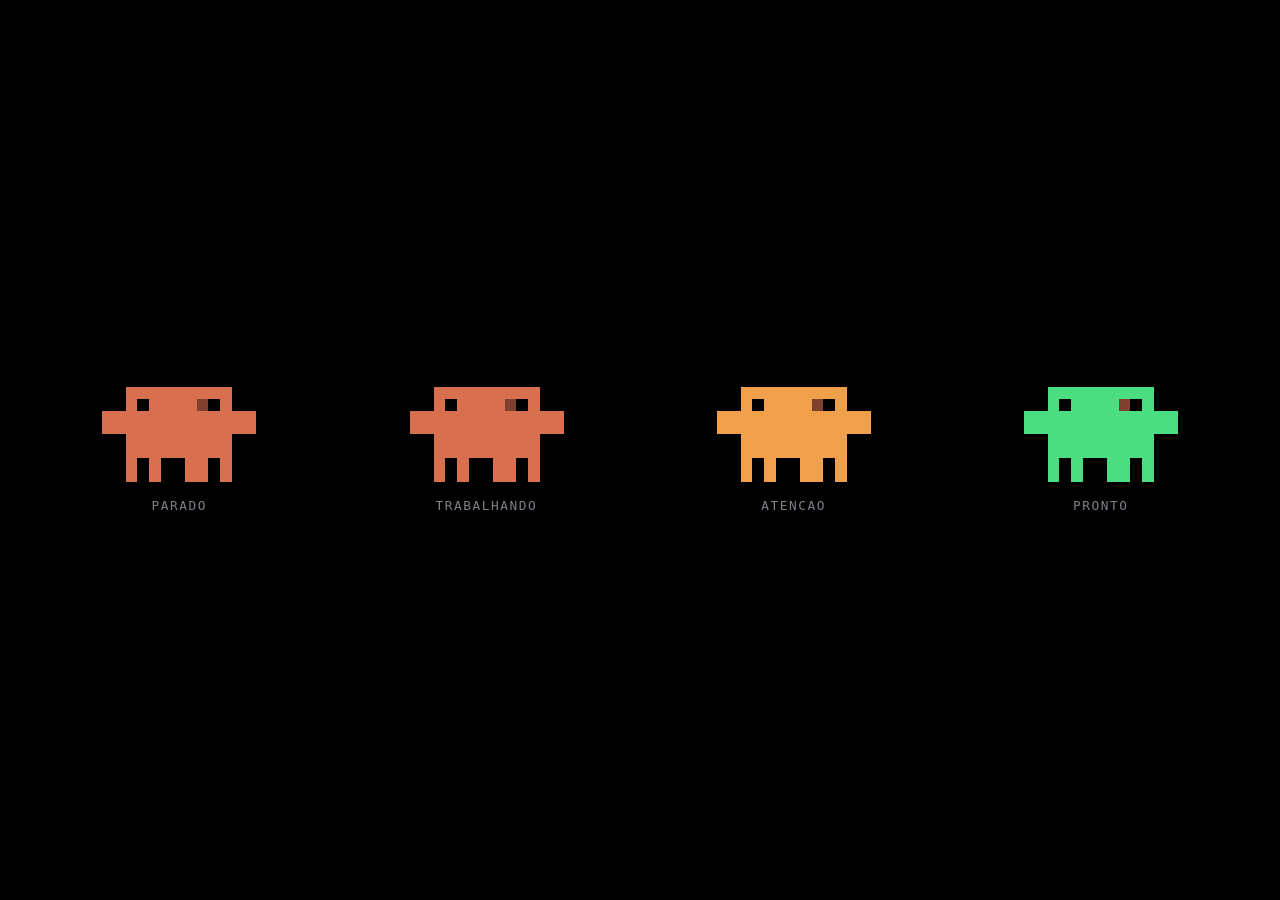
<file: web/bicho.html>
<!doctype html>
<html lang="pt-BR"><head><meta charset="utf-8">
<meta name="viewport" content="width=device-width,initial-scale=1">
<title>Bichinho SVG</title>
<style>
/* Mascote em SVG puro — engenharia reversa da grade 13x8 do pixel art.
   Doze retângulos. Anima só com transform e opacity, que é o que a Mali-400
   do Tab E desenha sem engasgar. */
:root { --pele: #d87050; --fundo: #0c0d10; }
* { box-sizing: border-box; margin: 0; }
body { background: #000; color: #e6edf3; font: 14px system-ui, Roboto, sans-serif;
       display: flex; flex-wrap: wrap; align-items: center; justify-content: center;
       min-height: 100vh; }

.caixa { width: 24vw; text-align: center; padding: 2vw 0; }
.rotulo { font-family: "Roboto Mono", monospace; font-size: 1vw;
          letter-spacing: .12em; color: #7c8089; margin-top: 1vw; }

svg.bicho { width: 12vw; height: auto; overflow: visible; }
.corpo, .perna { fill: var(--pele); }
.olho { fill: #000; }
.focinho { fill: #804030; }
.palpebra { fill: var(--pele); opacity: 0; }

/* ---------------------------------------------------------------- parado */
.parado .b-tronco { animation: respirar 3.2s ease-in-out infinite; }
.parado .palpebra { animation: piscar 4.4s linear infinite; }
@keyframes respirar { 0%,100% { transform: translateY(0) }
                      50%     { transform: translateY(-.12px) } }
@keyframes piscar   { 0%,96%,100% { opacity: 0 } 97%,99% { opacity: 1 } }

/* ----------------------------------------------------------- trabalhando */
.trabalhando .b-tronco { animation: respirar .5s ease-in-out infinite; }
.trabalhando .b-perna  { animation: passo .5s ease-in-out infinite; }
.trabalhando .p2, .trabalhando .p4 { animation-delay: .25s; }
@keyframes passo { 0%,100% { transform: translateY(0) }
                   50%     { transform: translateY(-.5px) } }

/* --------------------------------------------------------------- atencao */
.atencao { --pele: #f0a04b; }
.atencao svg { animation: pular .62s cubic-bezier(.3,.8,.5,1) infinite; }
@keyframes pular { 0%,60%,100% { transform: translateY(0) }
                   25%         { transform: translateY(-1.1px) } }

/* ---------------------------------------------------------------- pronto */
.pronto { --pele: #4ade80; }
.pronto svg { animation: comemorar 1.6s ease-in-out infinite; }
@keyframes comemorar { 0%,70%,100% { transform: translateY(0) rotate(0) }
                       12%         { transform: translateY(-1.4px) rotate(-6deg) }
                       30%         { transform: translateY(0) rotate(4deg) }
                       45%         { transform: translateY(-.7px) rotate(0) } }
</style></head><body>

<script>
var SVG =
'<svg class="bicho" viewBox="0 0 13 8" shape-rendering="crispEdges">' +
  '<g class="b-tronco">' +
    '<rect class="corpo" x="2" y="0" width="9" height="2"/>' +
    '<rect class="corpo" x="0" y="2" width="13" height="2"/>' +
    '<rect class="corpo" x="2" y="4" width="9" height="2"/>' +
    '<rect class="focinho" x="8" y="1" width="1" height="1"/>' +
    '<rect class="olho" x="3" y="1" width="1" height="1"/>' +
    '<rect class="olho" x="9" y="1" width="1" height="1"/>' +
    '<rect class="palpebra" x="3" y="1" width="1" height="1"/>' +
    '<rect class="palpebra" x="9" y="1" width="1" height="1"/>' +
  '</g>' +
  '<g class="b-perna p1"><rect class="perna" x="2"  y="6" width="1" height="2"/></g>' +
  '<g class="b-perna p2"><rect class="perna" x="4"  y="6" width="1" height="2"/></g>' +
  '<g class="b-perna p3"><rect class="perna" x="7"  y="6" width="2" height="2"/></g>' +
  '<g class="b-perna p4"><rect class="perna" x="10" y="6" width="1" height="2"/></g>' +
'</svg>';

// ?n=1 mostra um só; ?gpu=1 promove a camada de compositor
var q = location.search;
var quantos = /n=(\d+)/.exec(q);
var lista = ['parado', 'trabalhando', 'atencao', 'pronto'];
if (quantos) lista = lista.slice(0, +quantos[1]);
if (/estatico=1/.test(q)) {
  document.write('<style>*, *::before, *::after { animation: none !important; }</style>');
}
if (/gpu=1/.test(q)) {
  document.write('<style>svg.bicho, .b-tronco, .b-perna {' +
                 'will-change: transform; transform: translateZ(0);}</style>');
}
lista.forEach(function (e) {
  document.write('<div class="caixa ' + e + '">' + SVG +
                 '<div class="rotulo">' + e.toUpperCase() + '</div></div>');
});
</script>
</body></html>
</file>
